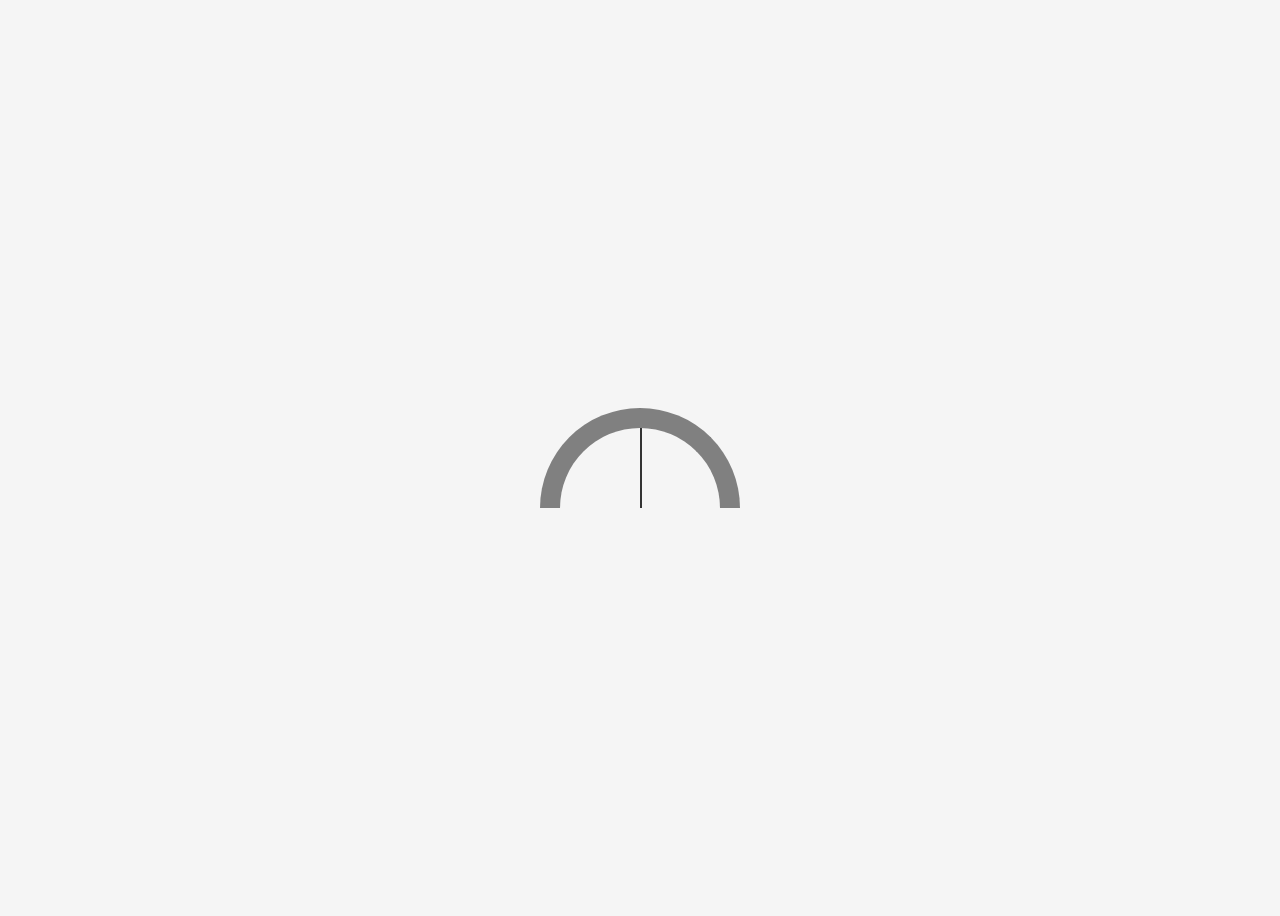
<file: index.html>
<!DOCTYPE html>
<html>
<head>
    <link rel="stylesheet" type="text/css" href="style.css">
</head>
<body>
    <div class="gauge">
        <div class="gaugehand"></div>
    </div>
    <script src="script.js"></script>
</body>
</html>
</file>
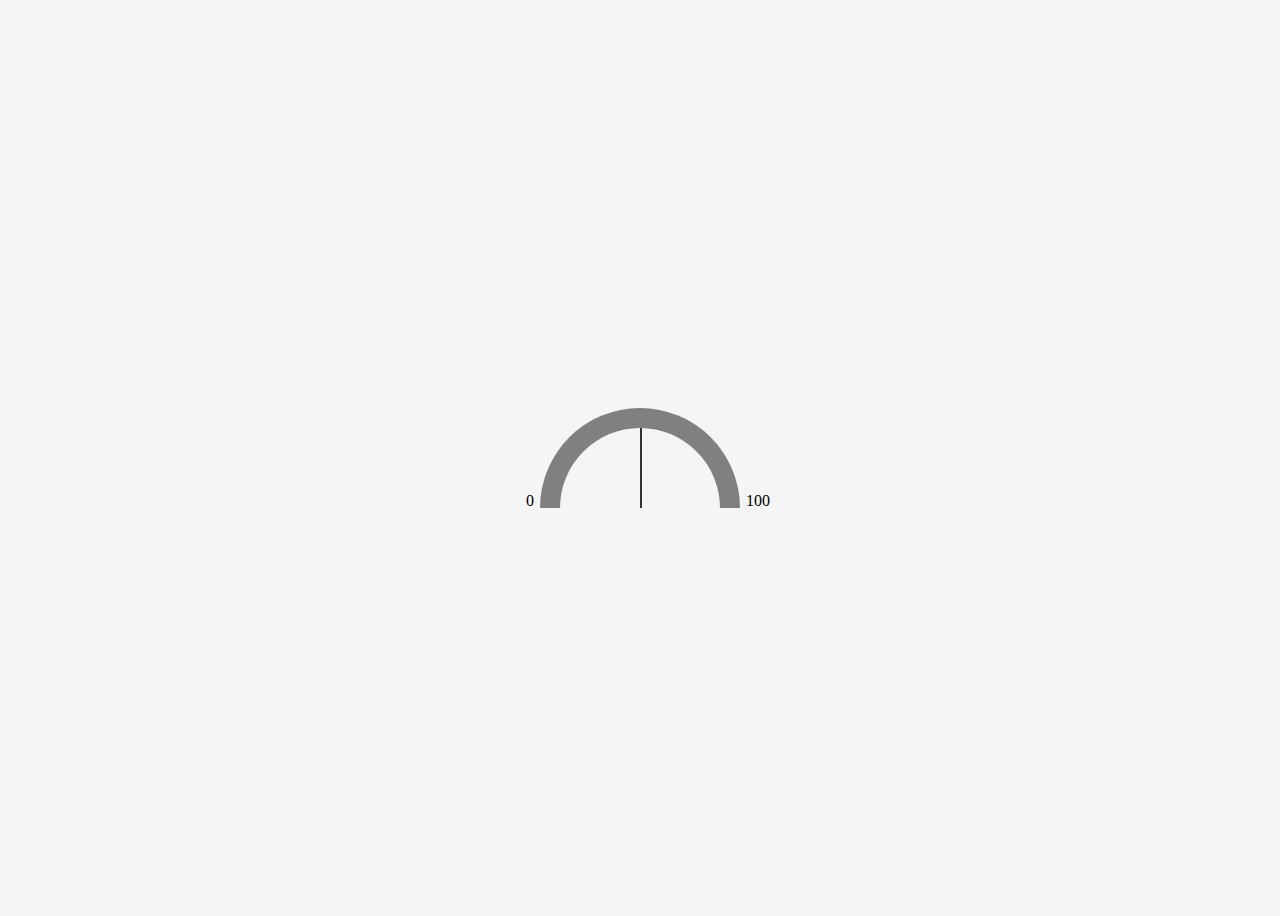
<file: gauge.html>
<!DOCTYPE html>
<html>
<head>
    <link rel="stylesheet" type="text/css" href="style.css">
</head>
<body>
    <div class="gauge">
        <span id="minimum">0</span>
        <span id="maximum">100</span>
        <div class="gaugehand"></div>
    </div>
    <script src="script.js"></script>
</body>
</html>
</file>
<file: style.css>
body {
    display: flex;
    justify-content: center;
    align-items: center;
    height: 100vh;
    background: #f5f5f5;
}

.gauge {
    position: relative;
    width: 200px;
    height: 100px;
    background-color: transparent;
    border-top-left-radius: 100px;
    border-top-right-radius: 100px;
    border: 20px solid gray;
    border-bottom: 0;
    
    -webkit-box-sizing: border-box;
    -moz-box-sizing: border-box;
    box-sizing: border-box;
}

.gaugehand {
    position: absolute;
    bottom: 0%;
    left: 50%;
    width: 2px;
    height: 100%;
    background: #333;
    transform-origin: 50% 100%;
    transition: transform 0.5s;
}

#minimum {
    position: absolute;
    top: 80%;
    left: -126px;
    width: 100px;
    height: auto;
    text-align: right;
}

#maximum {
    position: absolute;
    top: 80%;
    right: -126px;
    width: 100px;
    height: auto;
    text-align: left;
}
</file>
